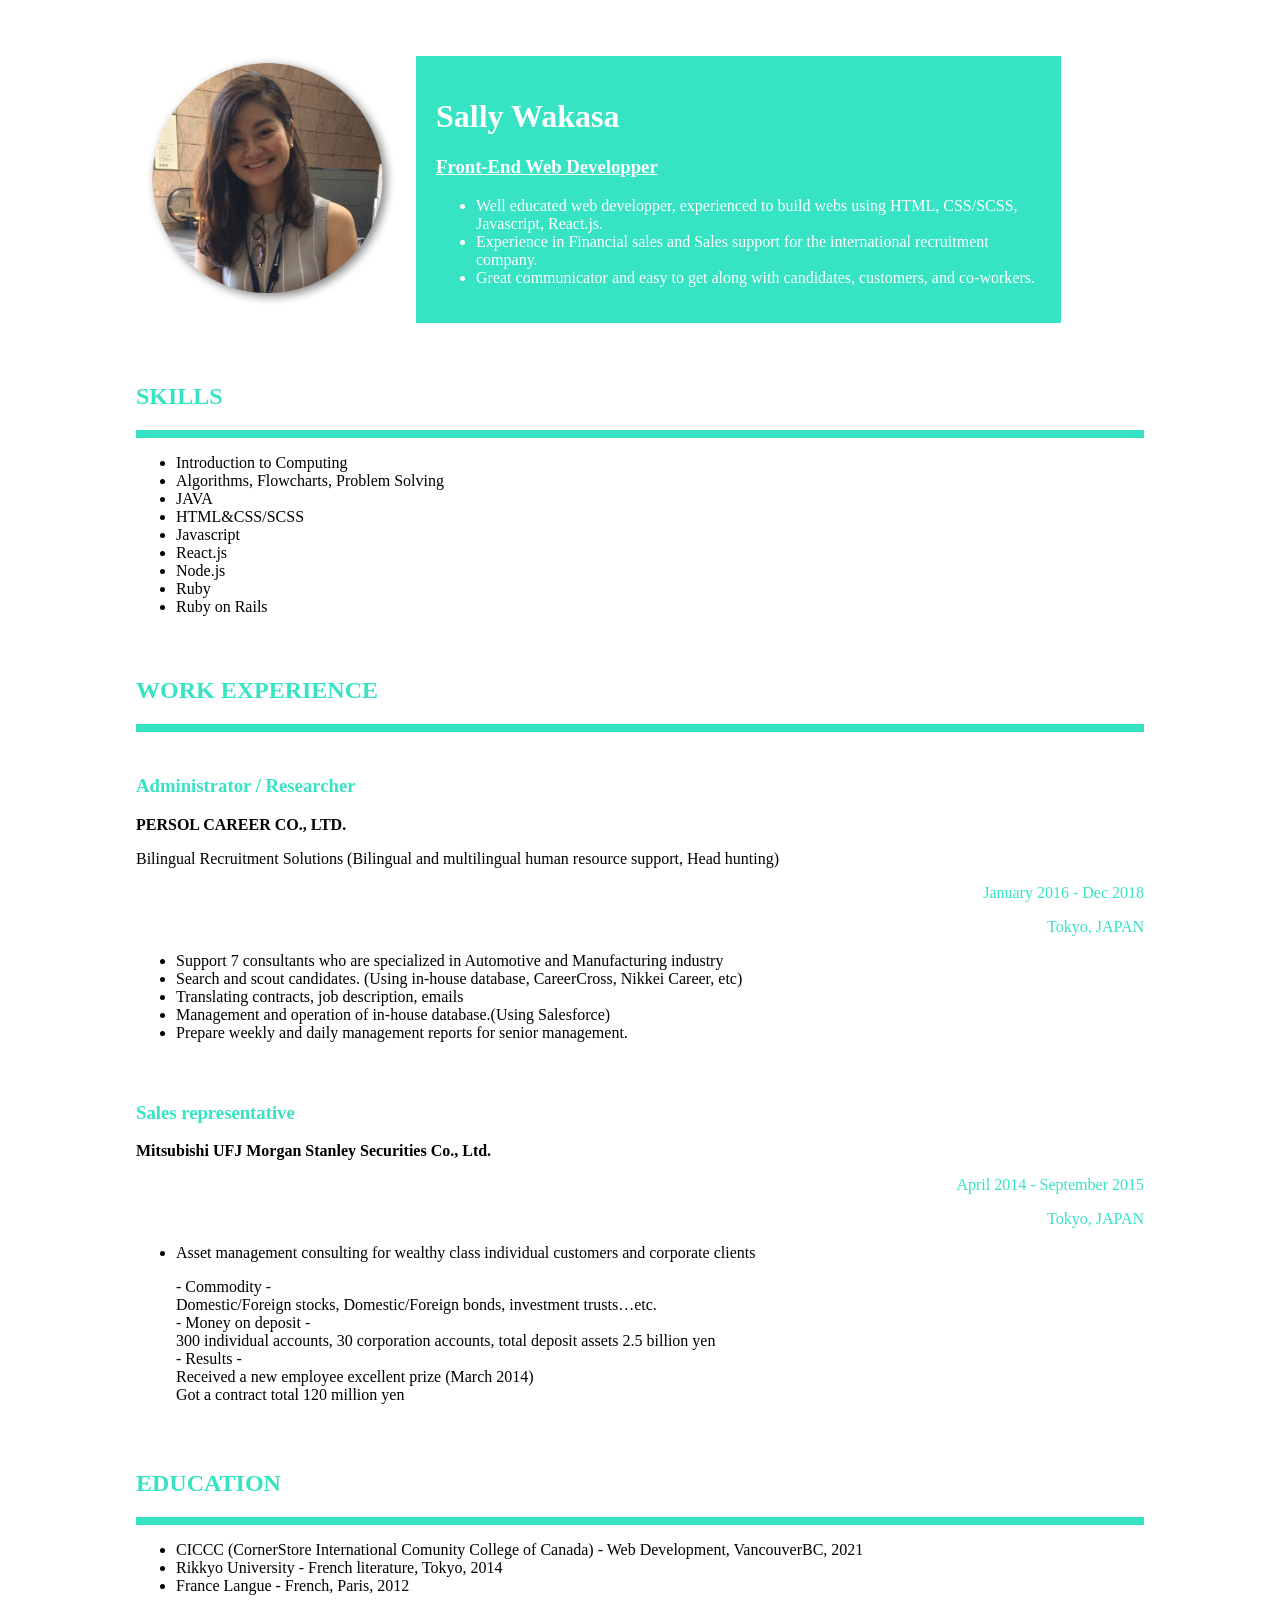
<file: index.html>
<!DOCTYPE html>
<html lang="en" dir="ltr">
   <head>
      <meta charset="utf-8">
      <title>Sally Profile</title>
      <link rel="stylesheet" href="css/styles.css">
   </head>
   <body>
      <div class="profile-top">
         <div class="profile left">
            <a href="https://www.linkedin.com/in/satoko-wakasa-a26972167/"><img src="images/Sally-photo1.png"></a>
         </div>
         <div class="profile right">
            <h1>Sally Wakasa</h1>
            <u>
               <h3>Front-End Web Developper</h3>
            </u>
            <ul>
               <li>Well educated web developper, experienced to build webs using HTML, CSS/SCSS, Javascript, React.js.</li>
               <li>Experience in Financial sales and Sales support for the international recruitment company.</li>
               <li>Great communicator and easy to get along with candidates, customers, and co-workers.</li>
            </ul>
         </div>
      </div>
      <!-- Skill -->
      <div class="skills container">
         <h2>SKILLS</h2>
         <div class="border"></div>
         <ul>
            <li>Introduction to Computing</li>
            <li>Algorithms, Flowcharts, Problem Solving</li>
            <li>JAVA</li>
            <li>HTML&CSS/SCSS</li>
            <li>Javascript</li>
            <li>React.js</li>
            <li>Node.js</li>
            <li>Ruby</li>
            <li>Ruby on Rails</li>
         </ul>
      </div>
      <!-- Experience -->
      <div class="experience container">
         <h2>WORK EXPERIENCE</h2>
         <div class="border"></div>
         <div class="experience e2">
            <h3>Administrator / Researcher</h3>
            <b>PERSOL CAREER CO., LTD.</b>
            <p><font color="black">Bilingual Recruitment Solutions (Bilingual and multilingual human resource support, Head hunting)</font></p>
            <p align="right">January 2016 - Dec 2018</p>
            <p align="right">Tokyo, JAPAN</p>
            <ul>
               <li>Support 7 consultants who are specialized in Automotive and Manufacturing industry</li>
               <li>Search and scout candidates. (Using in-house database, CareerCross, Nikkei Career, etc)</li>
               <li>Translating contracts, job description, emails</li>
               <li>Management and operation of in-house database.(Using Salesforce)</li>
               <li>Prepare weekly and daily management reports for senior management.</li>
            </ul>
         </div>
         <div class="experience e1">
            <h3>Sales representative</h3>
            <b>Mitsubishi UFJ Morgan Stanley Securities Co., Ltd.</b>
            <p align="right">April 2014 - September 2015</p>
            <p align="right">Tokyo, JAPAN</p>
            <ul>
               <li>Asset management consulting for wealthy class individual customers and corporate clients</li>
            </ul>
            <ul class="non-bullet">
               <li>- Commodity -</li>
               <li>Domestic/Foreign stocks, Domestic/Foreign bonds, investment trusts…etc.</li>
               <li>- Money on deposit -</li>
               <li>300 individual accounts, 30 corporation accounts, total deposit assets  2.5 billion yen</li>
               <li>- Results -</li>
               <li>Received a new employee excellent prize (March 2014)</li>
               <li>Got a contract total 120 million yen</li>
            </ul>
         </div>
      </div>
      <!-- Education   -->
      <div class="education container">
         <h2>EDUCATION</h2>
         <div class="border"></div>
         <ul>
            <li>CICCC (CornerStore International Comunity College of Canada) - Web Development, VancouverBC, 2021</li>
            <li>Rikkyo University - French literature, Tokyo, 2014</li>
            <li>France Langue - French, Paris, 2012</li>
         </ul>
      </div>
   </body>
</html>
</file>
<file: css/styles.css>
body {
  padding: 3% 10%;
  font-family: "Avenir";
}

img {
  width: 250px;
  height: 250px;
  display: cover;
  margin: 10px;
}

h2,
h3 {
  color: #36e3c2;
}

.profile-top {
  display: flex;
}

.right {
  background-color: #36e3c2;
  color: white;
  padding: 20px;
  width: 60%;
  margin: 10px;
}

.profile h3 {
  color: white;
}

.container {
  padding-top: 30px;
}

.experience p {
  color: #36e3c2;
}

.border {
  border: solid 4px #36e3c2;
}

.experience {
  padding-top: 25px;
}

.non-bullet {
  list-style-type: none;
}
</file>
